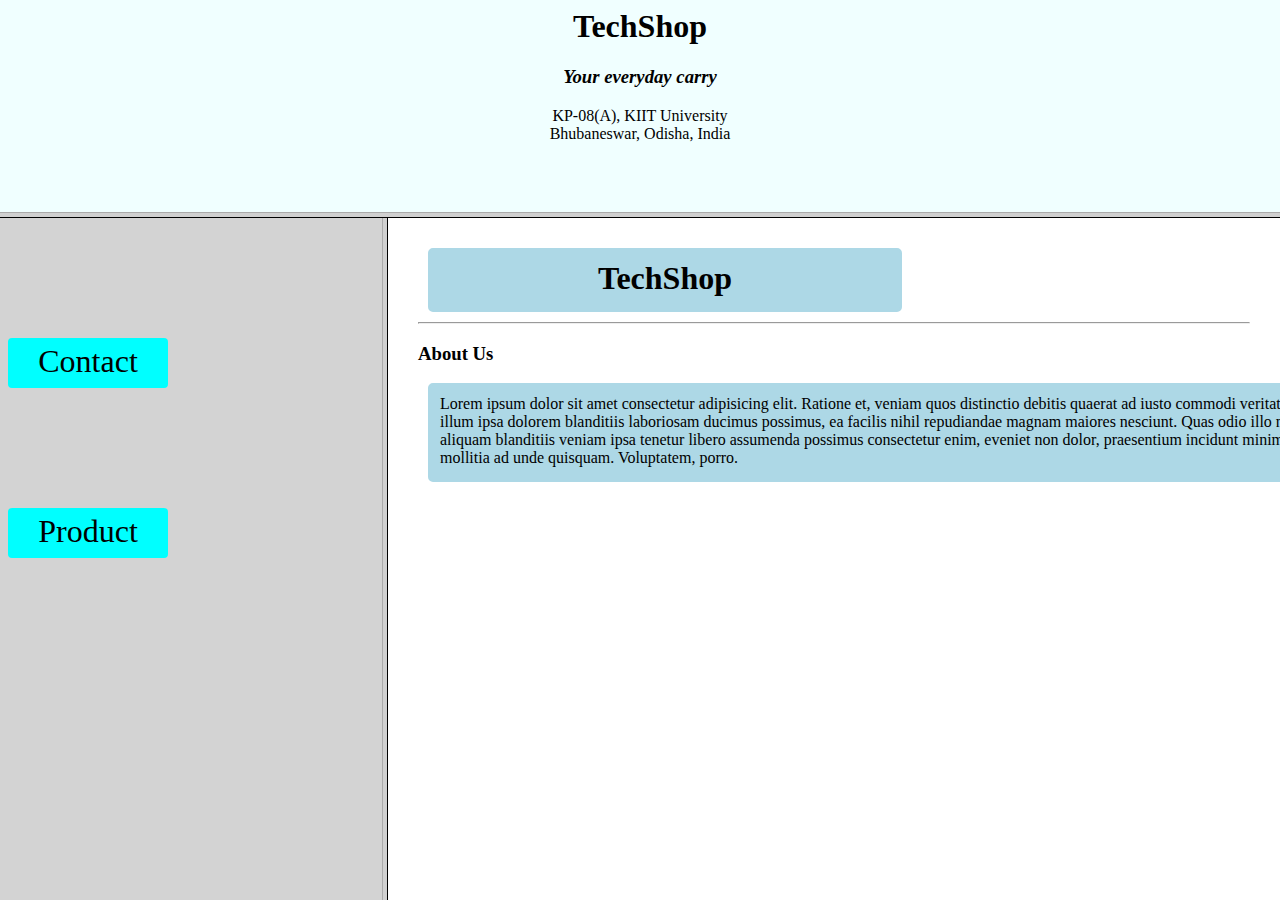
<file: Lab04/index.html>
<html>

<head>
    <title>Company Name</title>
</head>
<frameset rows="25%, 80%">
    <frame src="topframe.html">
        <frameset cols="30%, 70%">
            <frame src="leftframe.html">
                <frame name="rightframe" src="companyprofile.html">
        </frameset>
</frameset>

</html>
</file>
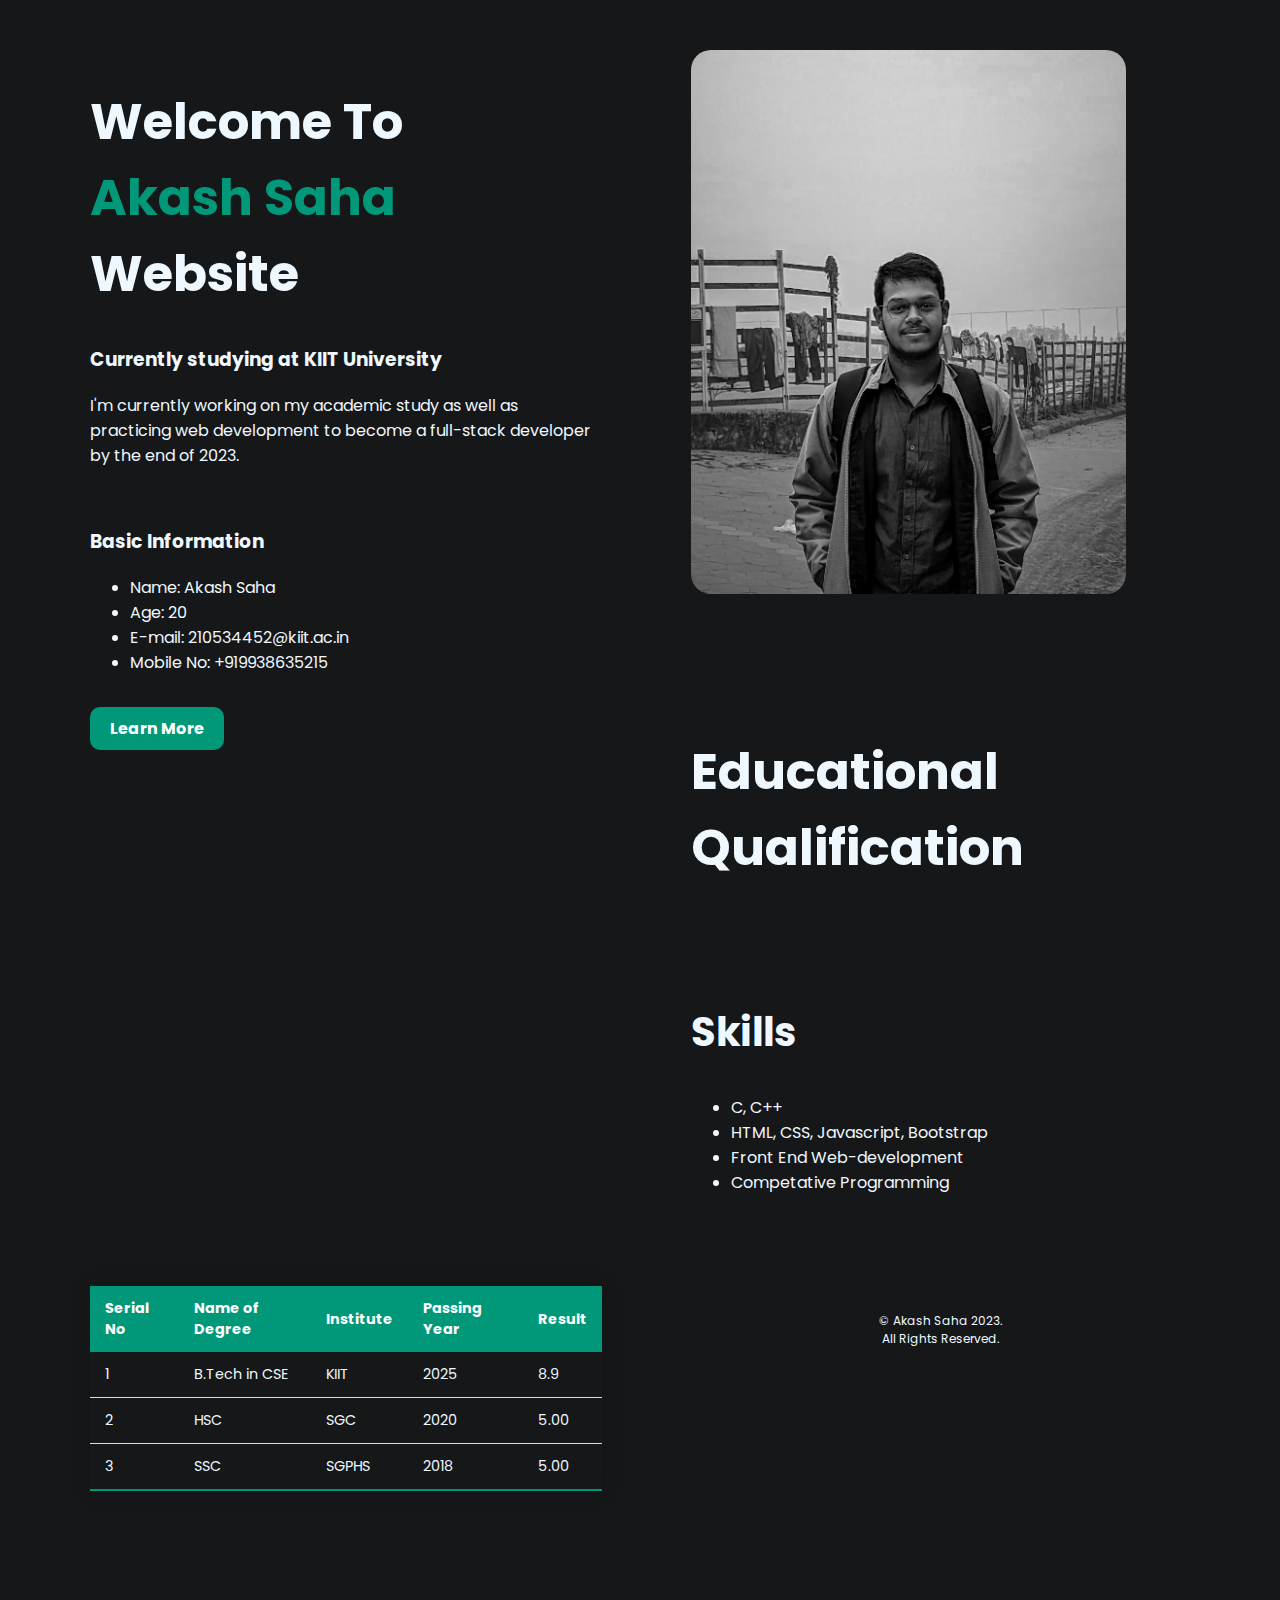
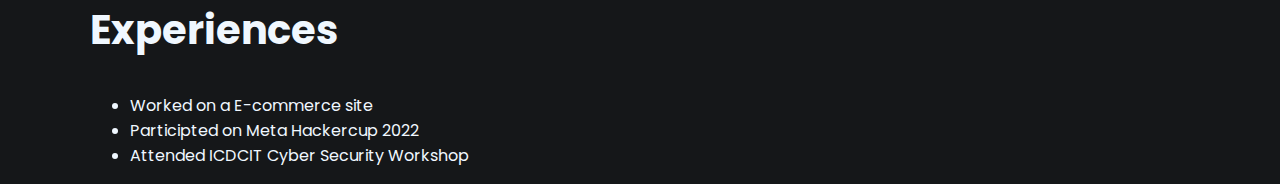
<file: Lab02/lab02.html>
<!DOCTYPE html>
<html lang="en" bgcolor="">

<head>
    <meta charset="UTF-8">
    <meta http-equiv="X-UA-Compatible" content="IE=edge">
    <meta name="viewport" content="width=device-width, initial-scale=1.0">
    <link href="https://fonts.googleapis.com/css2?family=Poppins:wght@500&display=swap" rel="stylesheet">
    <link rel="stylesheet" href="style.css">
    <title>Akash Saha</title>
</head>

<body>
    <section>
        <div class="half-width">
            <h1>Welcome To<br><span>Akash Saha</span> Website</h1>
            <h3>Currently studying at KIIT University</h3>
            <p>I'm currently working on my academic study as well as practicing web development to become a full-stack
                developer by the end of 2023.</p>
            <br>

            <h3>Basic Information</h3>
            <ul>
                <li>Name: Akash Saha</li>
                <li>Age: 20</li>
                <li>E-mail: 210534452@kiit.ac.in</li>
                <li>Mobile No: +919938635215</li>
            </ul>
            <br>
            <a class="link-button" target="_blank" href="https://www.linkedin.com/in/akash-saha-8a0827237/">Learn
                More</a>
        </div>
        <div class="half-width">
            <img src="image.jpg" alt="">
        </div>
    </section>
    <section>
        <div class="half-width">
            <h1>Educational<br>Qualification</h1>

            <br><br>
            <h2>Skills</h2>
            <ul>
                <li>C, C++</li>
                <li>HTML, CSS, Javascript, Bootstrap</li>
                <li>Front End Web-development</li>
                <li>Competative Programming</li>
            </ul>
        </div>
        <div class="half-width">
            <table class="styled-table">
                <thead>
                    <tr>
                        <th>Serial No</th>
                        <th>Name of Degree</th>
                        <th>Institute</th>
                        <th>Passing Year</th>
                        <th>Result</th>
                    </tr>
                </thead>
                <tbody>
                    <tr>
                        <td>1</td>
                        <td>B.Tech in CSE</td>
                        <td>KIIT</td>
                        <td>2025</td>
                        <td>8.9</td>
                    </tr>
                    <tr class="active-row">
                        <td>2</td>
                        <td>HSC</td>
                        <td>SGC</td>
                        <td>2020</td>
                        <td>5.00</td>
                    </tr>
                    <tr>
                        <td>3</td>
                        <td>SSC</td>
                        <td>SGPHS</td>
                        <td>2018</td>
                        <td>5.00</td>
                    </tr>
                </tbody>
            </table>
            <br><br>
            <h2>Experiences</h2>
            <ul>
                <li>Worked on a E-commerce site</li>
                <li>Participted on Meta Hackercup 2022</li>
                <li>Attended ICDCIT Cyber Security Workshop</li>
            </ul>
        </div>
    </section>

</body>

<footer>
    <p>© Akash Saha 2023.<br>All Rights Reserved.</p>
</footer>

</html>
</file>
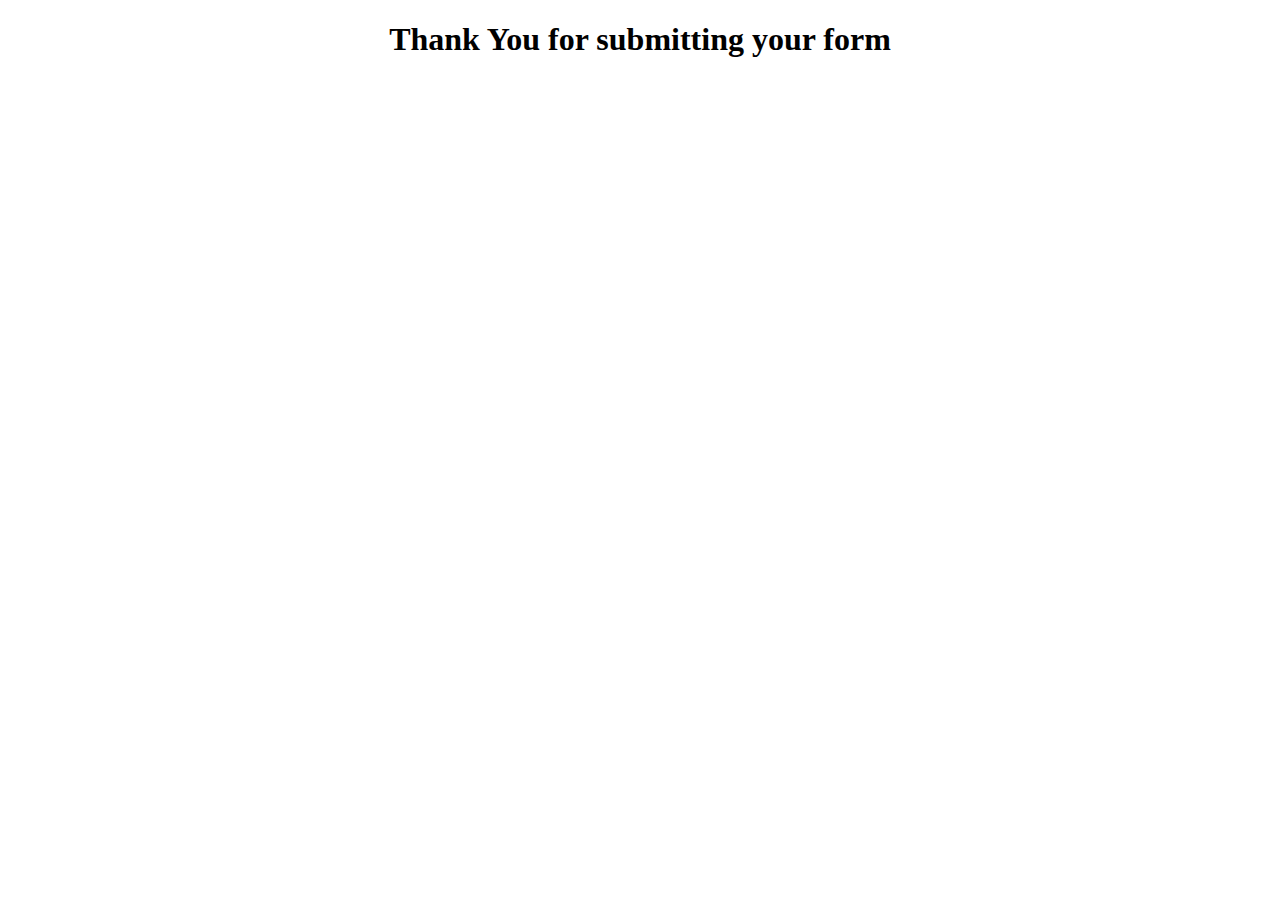
<file: Lab03/thank.html>
<!DOCTYPE html>
<html lang="en">
<head>
    <meta charset="UTF-8">
    <meta http-equiv="X-UA-Compatible" content="IE=edge">
    <meta name="viewport" content="width=device-width, initial-scale=1.0">
    <title>Document</title>
    <style>
        h1{
            text-align: center;
            
        }
    </style>
</head>
<body>
    <h1>Thank You for submitting your form</h1>
</body>
</html>
</file>
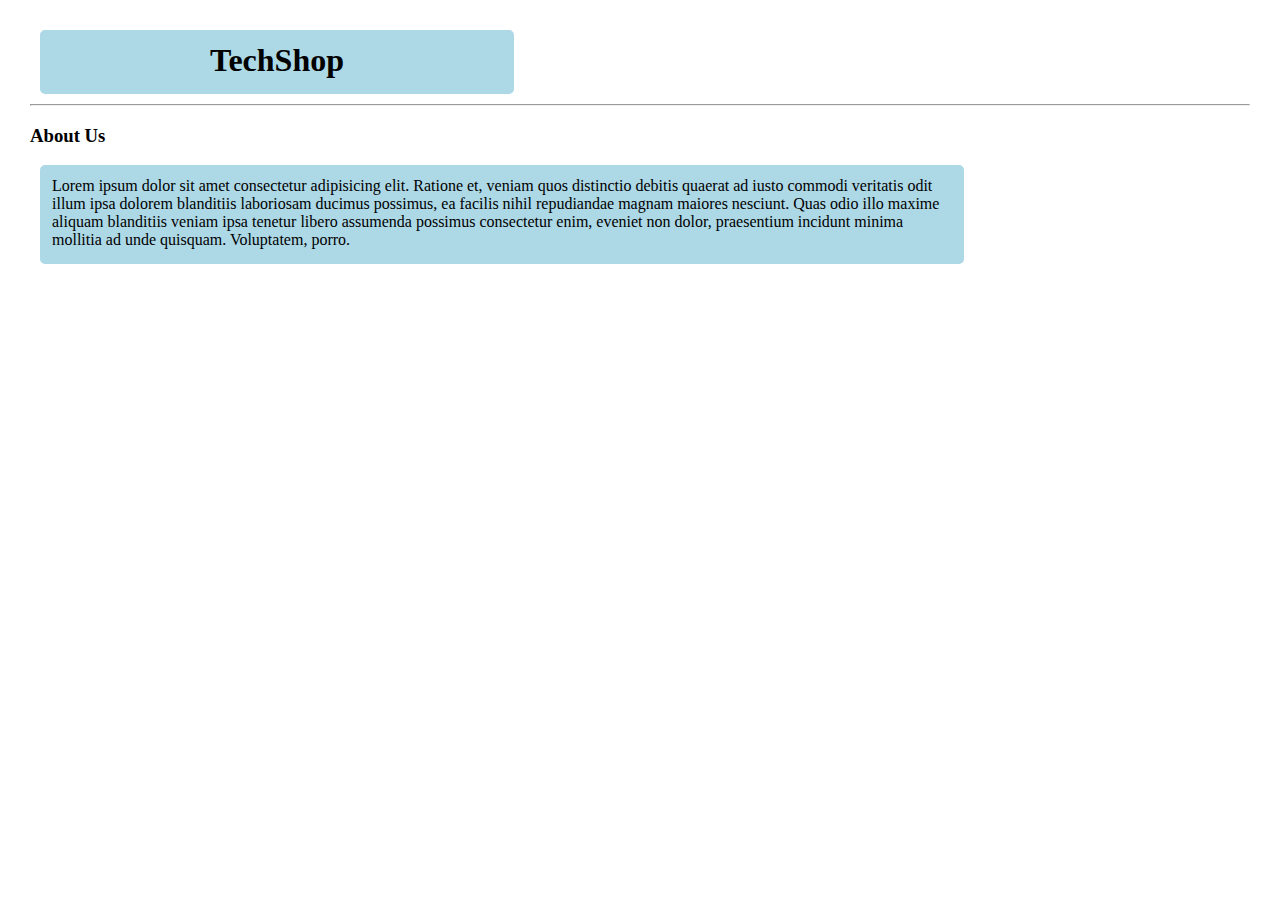
<file: Lab04/companyprofile.html>
<!DOCTYPE html>
<html lang="en">
<head>
    <meta charset="UTF-8">
    <meta http-equiv="X-UA-Compatible" content="IE=edge">
    <meta name="viewport" content="width=device-width, initial-scale=1.0">
    <title>Document</title>
    <style>
        h1{
            text-align: center;
            border: 2px solid lightblue;
            margin: 10px;
            height: 40px;
            width: 450px;
            padding: 10px;
            background-color: lightblue;
            border-radius: 5px;
        }
        body{
            margin: 30px;
        }
        p{
            border: 2px solid lightblue;
            margin: 10px;
            height: 75px;
            width: 900px;
            padding: 10px;
            background-color: lightblue;
            border-radius: 5px;

        }
    </style>
</head>
<body>
    <h1>TechShop</h1>
    <hr>
    <h3>About Us</h3>
    <p>Lorem ipsum dolor sit amet consectetur adipisicing elit. Ratione et, veniam quos distinctio debitis quaerat ad iusto commodi veritatis odit illum ipsa dolorem blanditiis laboriosam ducimus possimus, ea facilis nihil repudiandae magnam maiores nesciunt. Quas odio illo maxime aliquam blanditiis veniam ipsa tenetur libero assumenda possimus consectetur enim, eveniet non dolor, praesentium incidunt minima mollitia ad unde quisquam. Voluptatem, porro.</p>
</body>
</html>
</file>
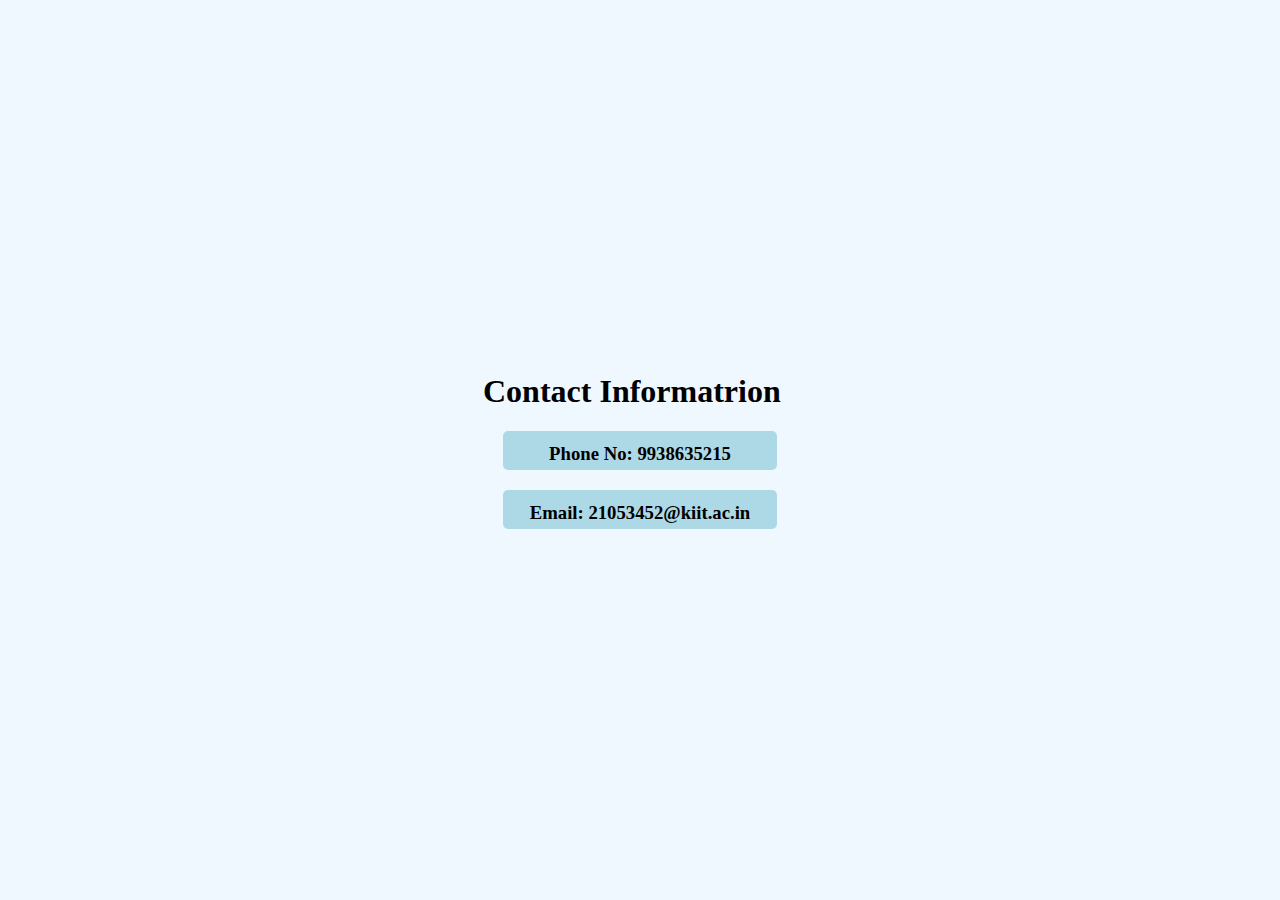
<file: Lab04/contact.html>
<html>

<head>
    <title>Contact Info</title>
    <style>
        body {
            background-color:aliceblue;
            display: flex;
            justify-content: center;
            align-items: center;
        }

        h3 {
            text-align: center;
            border: 2px solid lightblue;
            margin: 20px;
            height: 15px;
            width: 250px;
            padding: 10px;
            background-color: lightblue;
            border-radius: 5px;
        }
    </style>
</head>

<body>
    <div>
        <h1>Contact Informatrion</h1>
        <h3>Phone No: 9938635215</h3> 
        <h3>Email: 21053452@kiit.ac.in</h3>
    </div>
</body>

</html>
</file>
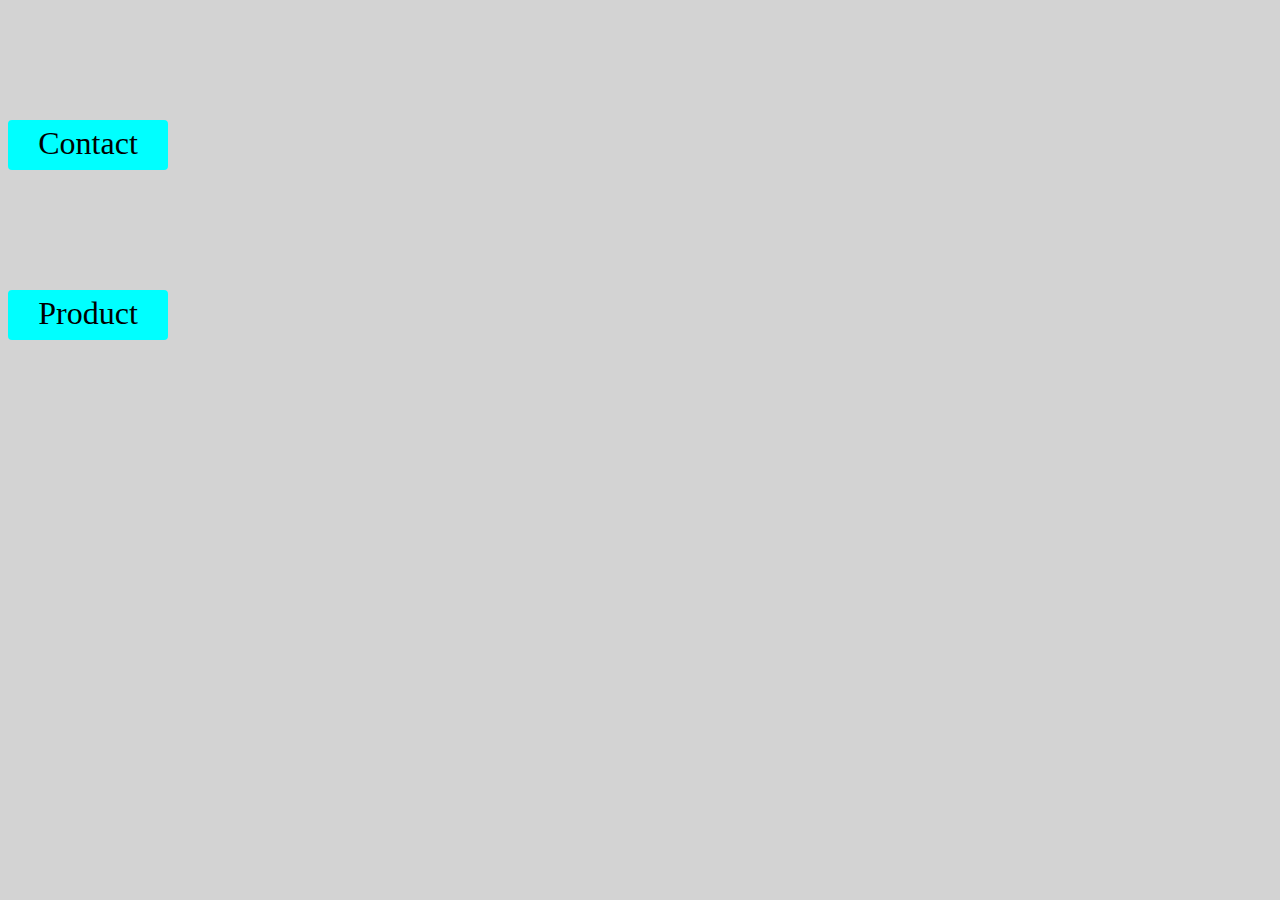
<file: Lab04/leftframe.html>
<html>

<head>
    <title>Links</title>
    <style>
        body {
            background-color: lightgrey;
        }

        div {
            text-align: center;
            margin-top: 120px;
            border: 2px solid aqua;
            height: 40px;
            width: 150px;
            padding: 3px;
            border-radius: 4px;
            background-color: aqua;
        }

        a {
            font-size: xx-large;
            text-decoration: none;
            text-align: center;
            color: black;

        }
    </style>
</head>

<body>
    <div>
        <a href="contact.html" target="rightframe">Contact</a><br><br>
    </div>
    <div>
        <a href="product.html" target="rightframe">Product</a>
    </div>
</body>

</html>
</file>
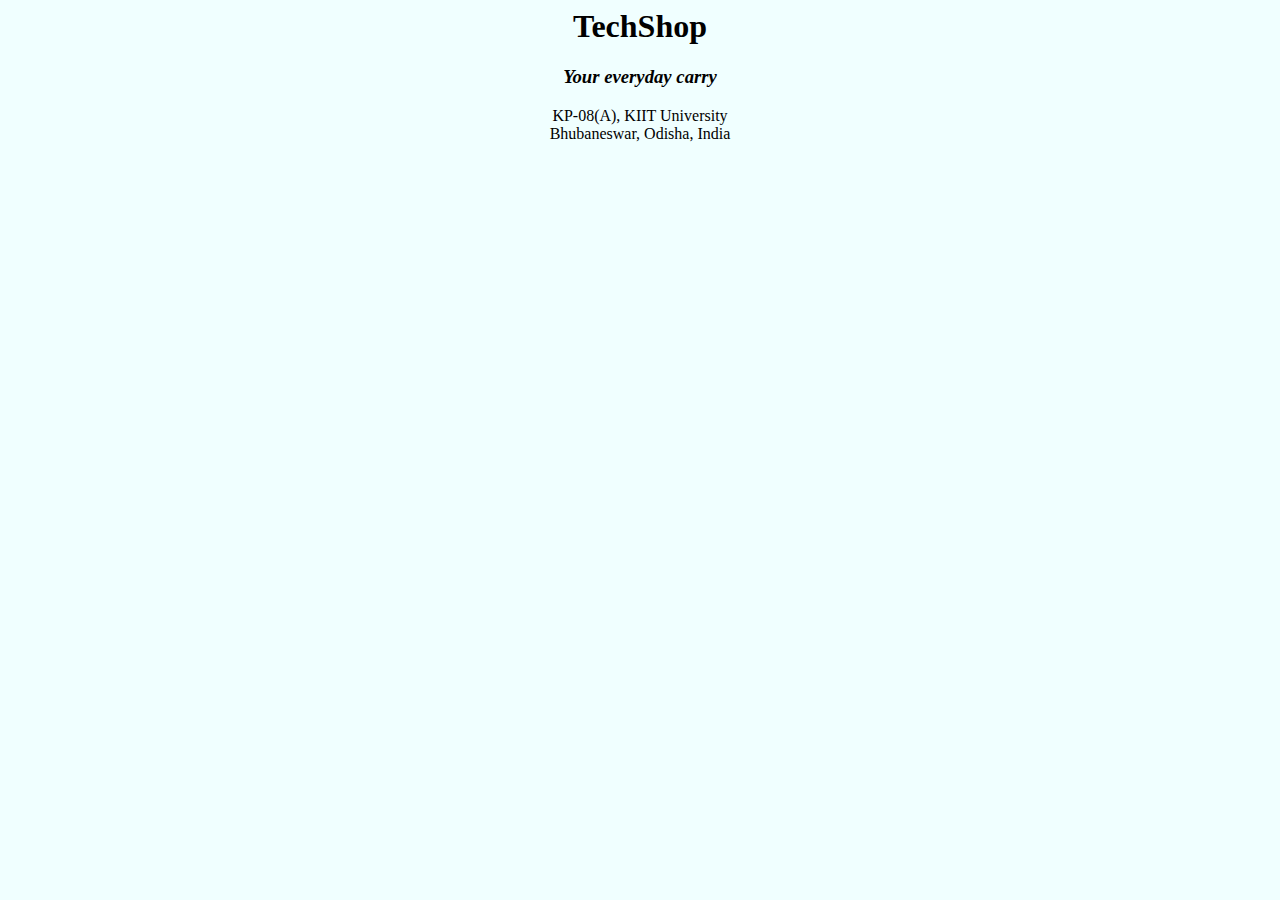
<file: Lab04/topframe.html>
<html>

<head>
    <title>Company Name</title>
    <style>
        body{
            background-color: azure;
        }
    </style>
</head>
    

<body>
    <center>
        <h1>TechShop</h1>
        <h3><i>Your everyday carry</i></h3>
        <p>KP-08(A), KIIT University<br>Bhubaneswar, Odisha, India</p>
    </center>
</body>

</html>
</file>
<file: Lab02/style.css>
body {
    margin: 0;
    font-family: 'Poppins', sans-serif;
    background-color: #151719;
}

section {
    height: 500px;
    padding-bottom: 150px;
}

span {
    color: #009879;
}

h1 {
    font-size: 50px;
    color: aliceblue;
}

h2 {
    font-size: 40px;
    color: aliceblue;
}

.half-width {
    margin-top: 50px;
    width: 40%;
    float: left;
    margin-left: 5%;
    padding-left: 2%;
    align-items: center;
    color: aliceblue;
}

.half-width img {
    width: 85%;
    border-radius: 20px;
    align-items: center;

}

.link-button {
    text-decoration: none;
    background-color: #009879;
    padding: 10px 20px;
    border-radius: 10px;
    color: white;
    font-weight: 700;
}

.styled-table {
    border-collapse: collapse;
    margin: 25px 0;
    font-size: 0.9em;
    min-width: 400px;
    box-shadow: 0 0 20px rgba(0, 0, 0, 0.15);
}

.styled-table thead tr {
    background-color: #009879;
    color: #ffffff;
    text-align: left;
}

.styled-table th,
.styled-table td {
    padding: 12px 15px;
}

.styled-table tbody tr {
    border-bottom: 1px solid #dddddd;
}


.styled-table tbody tr:last-of-type {
    border-bottom: 2px solid #009879;
}

footer p {
    text-align: center;
    font-size: 12px;
    color: aliceblue;

}
</file>
